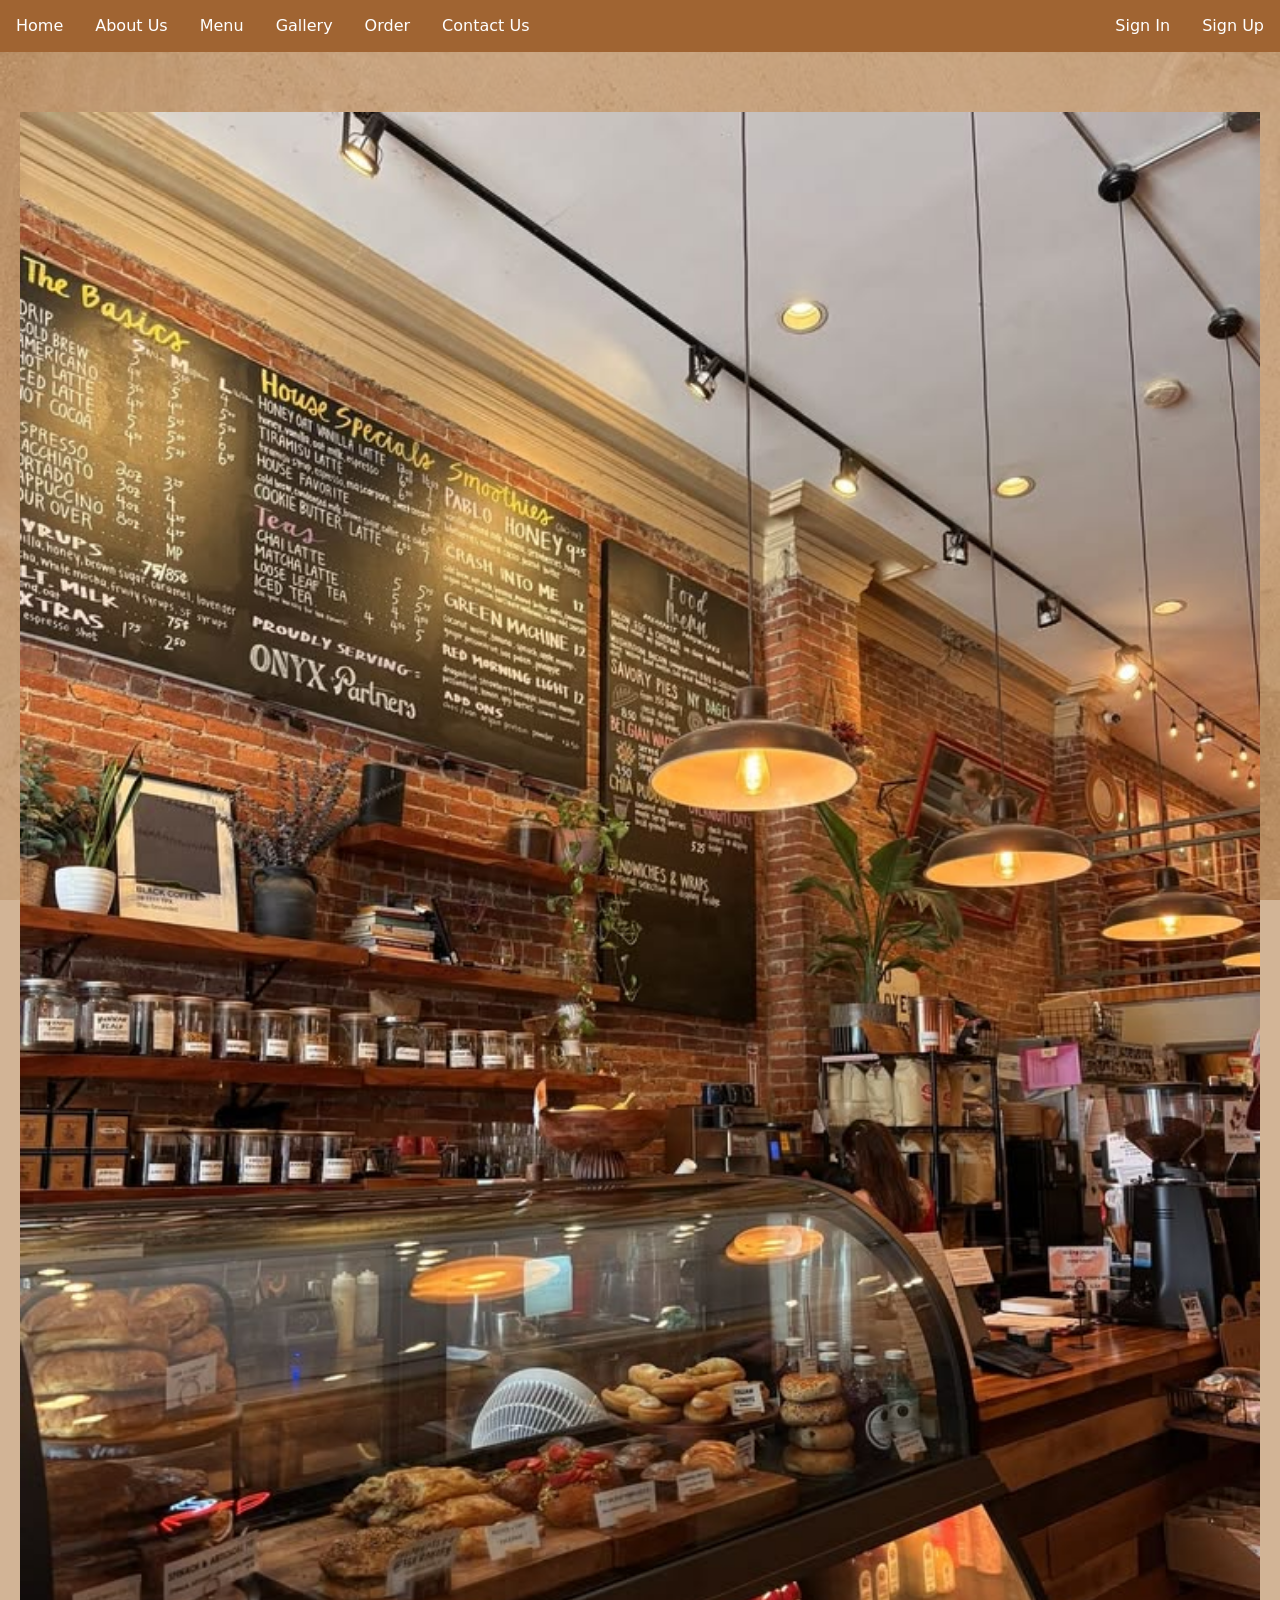
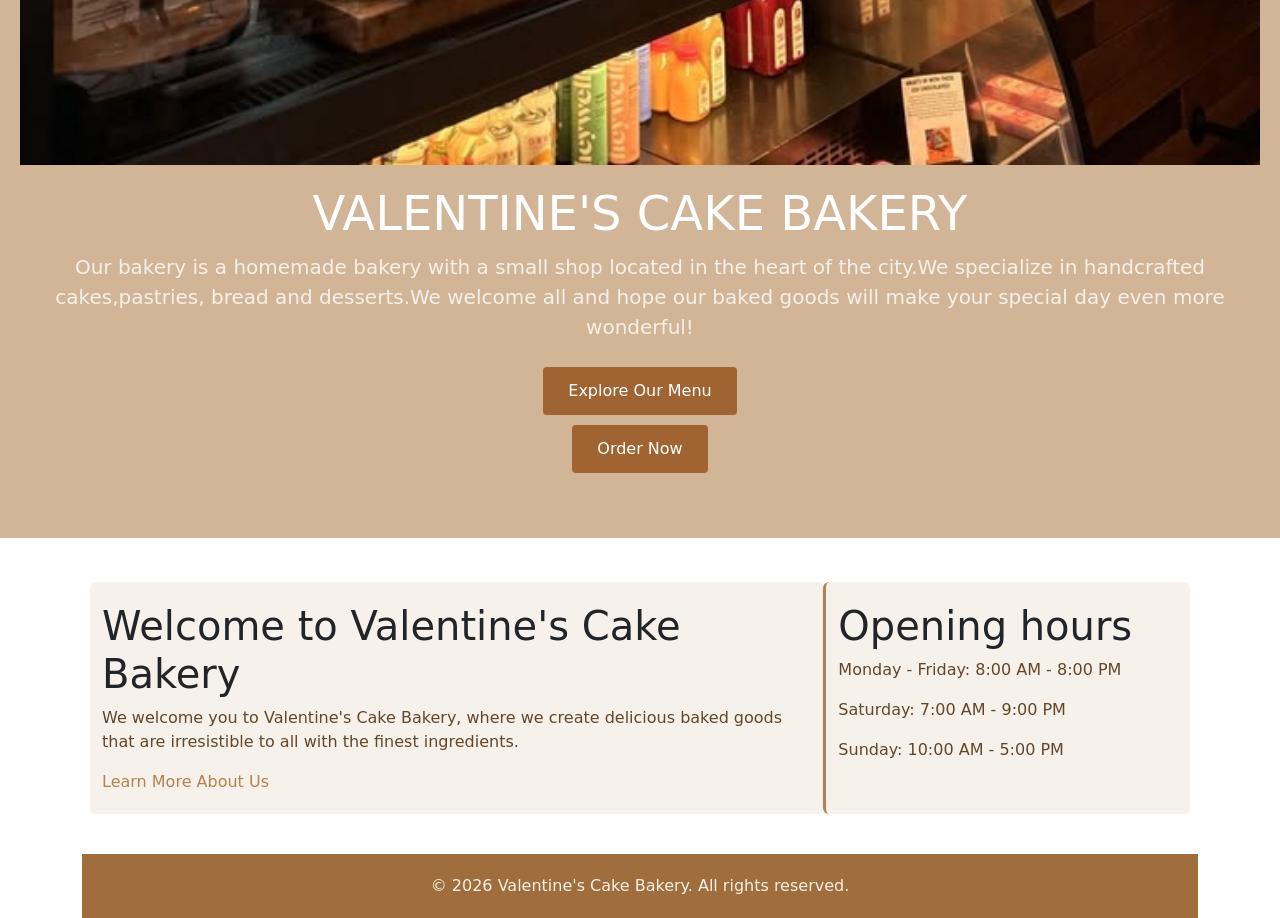
<file: index.html>
<!DOCTYPE html>
<html lang="en">
<head>
    <meta charset="UTF-8">
    <meta http-equiv="X-UA-Compatible" content="IE=edge">
    <meta name="viewport" content="width=device-width, initial-scale=1.0">
    <title>VALENTINE'S CAKE BAKERY</title>
    <link rel="stylesheet" href="css/style.css">
 <link href="https://cdn.jsdelivr.net/npm/bootstrap@5.3.8/dist/css/bootstrap.min.css" rel="stylesheet" integrity="sha384-sRIl4kxILFvY47J16cr9ZwB07vP4J8+LH7qKQnuqkuIAvNWLzeN8tE5YBujZqJLB" crossorigin="anonymous">
</head>
<body>
    <div class="toplink">
        <div class="nav-links">
        <a href="index.html">Home</a>
        <a href="about.html">About Us</a>
        <a href="menu.html">Menu</a>
        <a href="gallery.html">Gallery</a>
        <a href="order.html">Order </a>
        <a href="contact.html">Contact Us</a>
        </div>
        <div class="toplink-right">
            <a href="signin.html">Sign In</a>
            <a href="signup.html">Sign Up</a>
        </div>
    <button class="menu-toggle" onclick="toggleMenu()">☰</button>
    </div>

    <div class="banner">
        <img src="images//image/banner.jpg" alt="Banner Image">
        <h1>VALENTINE'S CAKE BAKERY</h1>
        <p>Our bakery is a homemade bakery with a small shop located in the heart of the city.We specialize in handcrafted cakes,pastries, bread and desserts.We welcome all and hope our baked goods will make your special day even more wonderful!</p>
    <a href="menu.html" >Explore Our Menu</a>
    <a href="order.html" >Order Now</a>
    </div>
<div class="container mt-4">
    <div class=" row ">
        <div class="col-md-8 content">
            <h1>Welcome to Valentine's Cake Bakery</h1>
            <p>We welcome you to Valentine's Cake Bakery, where we create delicious baked goods that are irresistible to all with the finest ingredients.</p>
       <a href="about.html" >Learn More About Us</a>
        </div>
        
        <div class="col-md-4 right_side_bar">
            <h1>Opening hours</h1>
            <p>Monday - Friday: 8:00 AM - 8:00 PM</p>
            <p>Saturday: 7:00 AM - 9:00 PM</p>
            <p>Sunday: 10:00 AM - 5:00 PM</p>

        </div>
        </div>
        <div class="footer">
            <p>&copy; 2026 Valentine's Cake Bakery. All rights reserved.</p>
        </div>
        <script src="https://cdn.jsdelivr.net/npm/bootstrap@5.3.8/dist/js/bootstrap.bundle.min.js" integrity="sha384-FKyoEForCGlyvwx9Hj09JcYn3nv7wiPVlz7YYwJrWVcXK/BmnVDxM+D2scQbITxI" crossorigin="anonymous"></script>
  
<script src="js/main.js"></script>
</body>
</html>
</file>
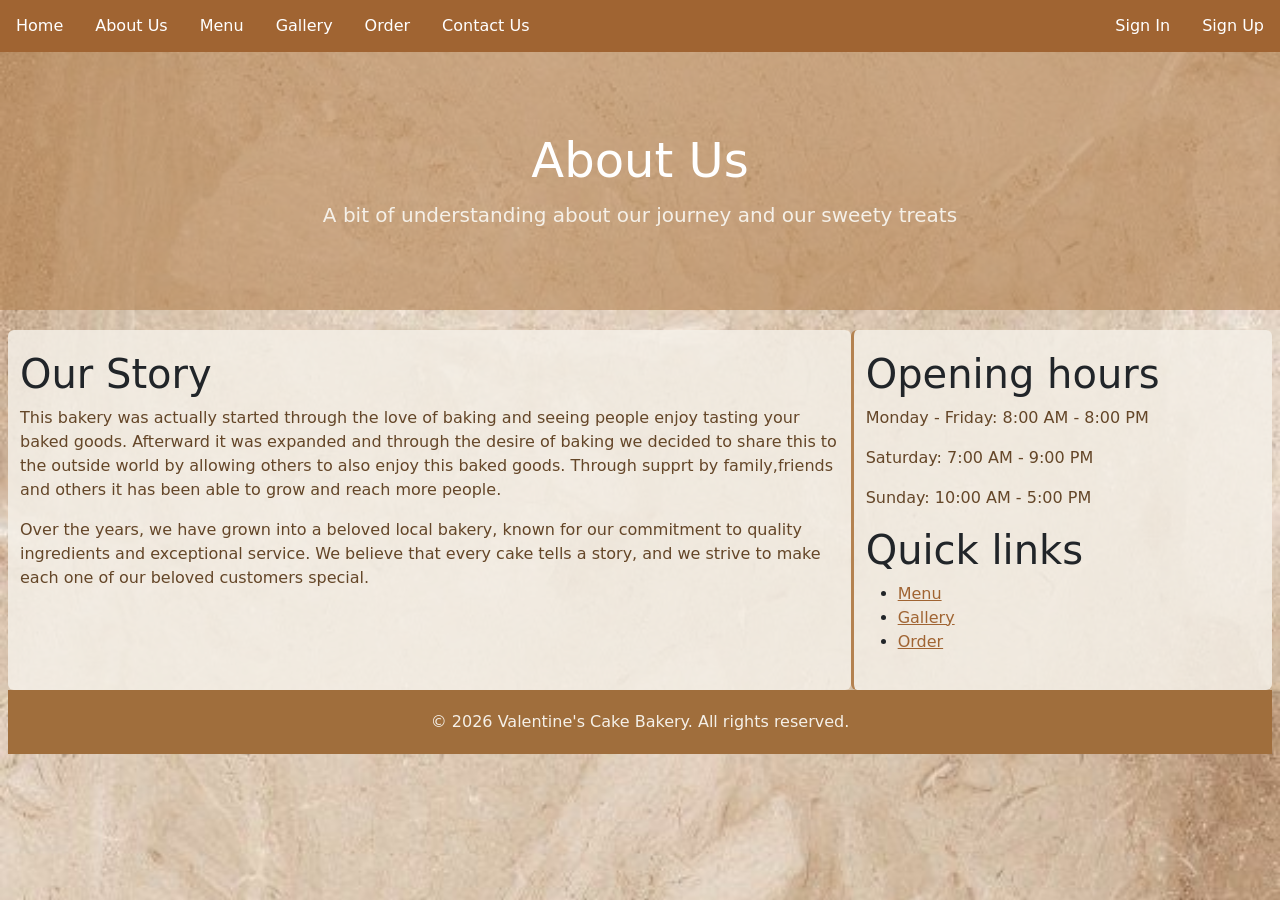
<file: about.html>
<!DOCTYPE html>
<html lang="en">
<head>
    <meta charset="UTF-8">
    <meta http-equiv="X-UA-Compatible" content="IE=edge">
    <meta name="viewport" content="width=device-width, initial-scale=1.0">
    <title>About Us - VALENTINE'S CAKE BAKERY</title>
    <link rel="stylesheet" href="css/style.css">
     <link href="https://cdn.jsdelivr.net/npm/bootstrap@5.3.8/dist/css/bootstrap.min.css" rel="stylesheet" integrity="sha384-sRIl4kxILFvY47J16cr9ZwB07vP4J8+LH7qKQnuqkuIAvNWLzeN8tE5YBujZqJLB" crossorigin="anonymous">

</head>
<body>
    <div class="toplink">
        <div class="nav-links">
            <a href="index.html">Home</a>
            <a href="about.html">About Us</a>
            <a href="menu.html">Menu</a>
            <a href="gallery.html">Gallery</a>
            <a href="order.html">Order </a>
        <a href="contact.html">Contact Us</a>
        </div>
        <div class="toplink-right">
            <a href="signin.html">Sign In</a>
            <a href="signup.html">Sign Up</a>
        </div>
        <button class="menu-toggle" onclick="toggleMenu()">☰</button>
    </div>

    <div class="banner">
        <h1>About Us</h1>
        <p>A bit of understanding about our journey and our sweety treats</p>
    </div>
<div class=""container mt-4">
    <div class="row">
    <div class="col-md-8 content">
        <h1>Our Story</h1>
        <p>This bakery was actually started through the love of baking and seeing people enjoy tasting your baked goods. Afterward it was expanded and through the desire of baking we decided to share this to the outside world by allowing others to also enjoy this baked goods. Through supprt by family,friends and others it has been able to grow and reach more people.</p>
        <p>Over the years, we have grown into a beloved local bakery, known for our commitment to quality ingredients and exceptional service. We believe that every cake tells a story, and we strive to make each one of our beloved customers special.</p>
    </div>

    <div class="col-md-4 right_side_bar">
        <h1>Opening hours</h1>
        <p>Monday - Friday: 8:00 AM - 8:00 PM</p>
        <p>Saturday: 7:00 AM - 9:00 PM</p>
        <p>Sunday: 10:00 AM - 5:00 PM</p>

        <h1>Quick links</h1>
        <ul>
            <li><a href="menu.html">Menu</a></li>
            <li><a href="gallery.html">Gallery</a></li>
            <li><a href="order.html">Order</a></li>
        </ul>
    </div>

    <div class="footer">
        <p>&copy; 2026 Valentine's Cake Bakery. All rights reserved.</p>
    </div>
    <script src="https://cdn.jsdelivr.net/npm/bootstrap@5.3.8/dist/js/bootstrap.bundle.min.js" integrity="sha384-FKyoEForCGlyvwx9Hj09JcYn3nv7wiPVlz7YYwJrWVcXK/BmnVDxM+D2scQbITxI" crossorigin="anonymous"></script>
  <script src="js/main.js"></script>
</body>
</html>
</file>
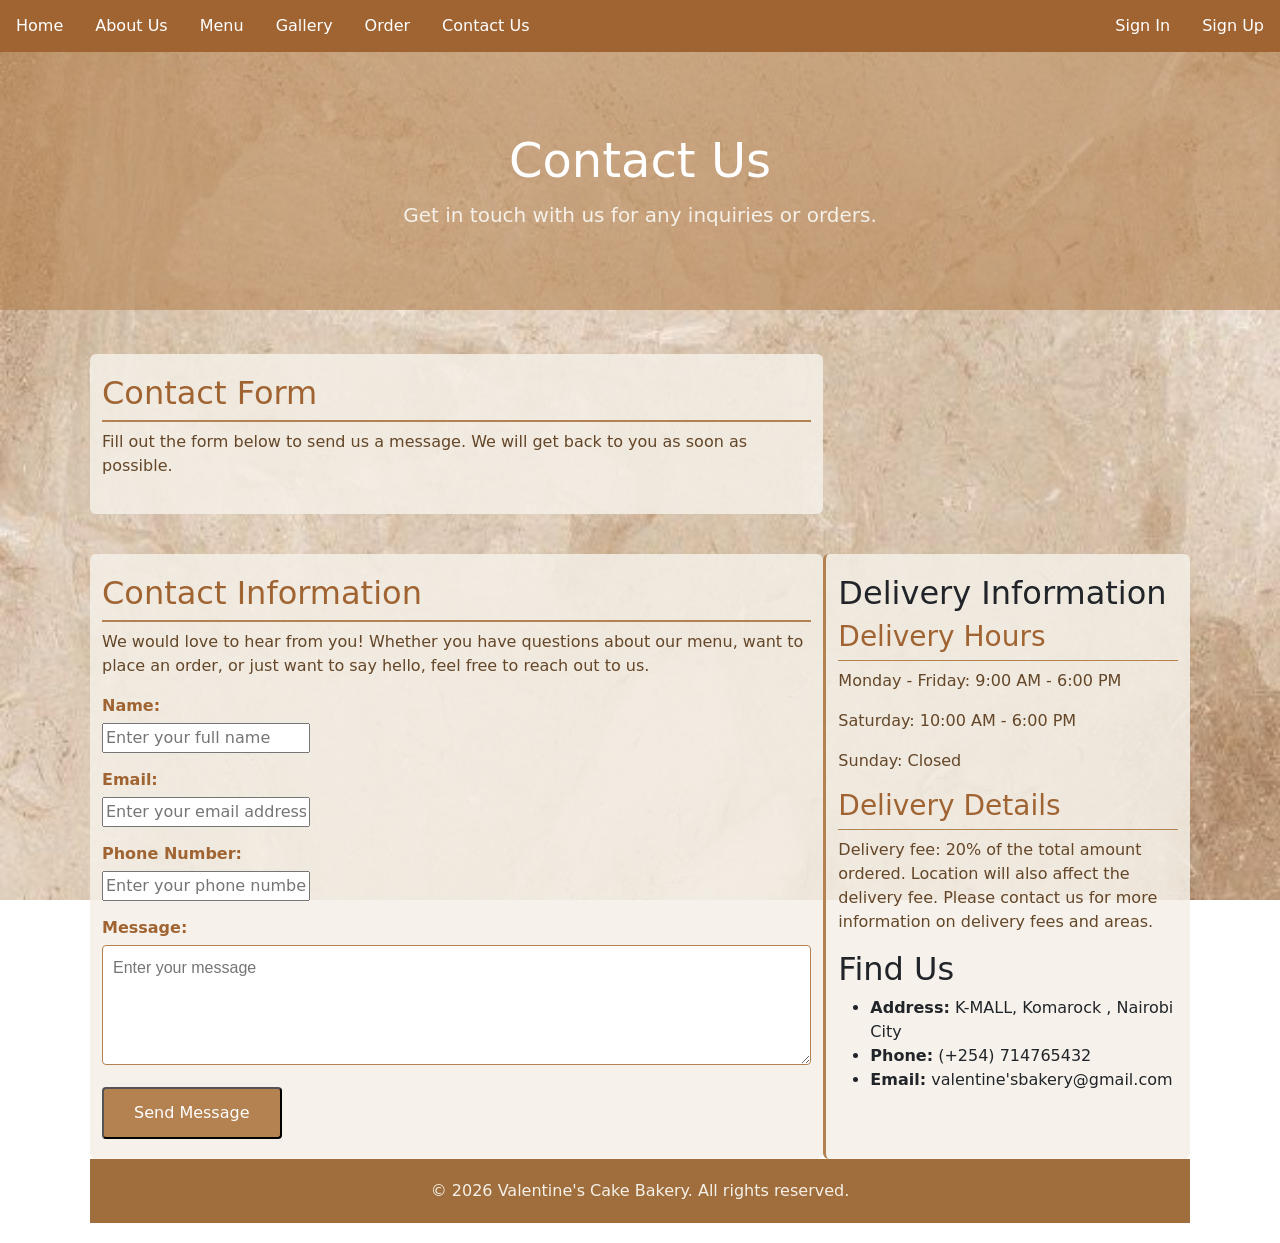
<file: contact.html>
<!DOCTYPE html>
<html lang="en">
<head>
    <meta charset="UTF-8">
    <meta http-equiv="X-UA-Compatible" content="IE=edge">
    <meta name="viewport" content="width=device-width, initial-scale=1.0">
    <title>About Us - VALENTINE'S CAKE BAKERY</title>
    <link rel="stylesheet" href="css/style.css">  
    <link href="https://cdn.jsdelivr.net/npm/bootstrap@5.3.8/dist/css/bootstrap.min.css" rel="stylesheet" integrity="sha384-sRIl4kxILFvY47J16cr9ZwB07vP4J8+LH7qKQnuqkuIAvNWLzeN8tE5YBujZqJLB" crossorigin="anonymous">
</head>
<body>
    <div class="toplink">
        <div class="nav-links">
            <a href="index.html">Home</a>
            <a href="about.html">About Us</a>
            <a href="menu.html">Menu</a>
            <a href="gallery.html">Gallery</a>
            <a href="order.html">Order </a>
        <a href="contact.html">Contact Us</a>
        </div>
        <div class="toplink-right">
            <a href="signin.html">Sign In</a>
            <a href="signup.html">Sign Up</a>
        </div>
        <button class="menu-toggle" onclick="toggleMenu()">☰</button>
    </div>
    <div class="banner">
        <h1>Contact Us</h1>
        <p>Get in touch with us for any inquiries or orders.</p>
    </div>

    <div class="container mt-4">
        <div class="row">
            <div class="col-md-8 content">
                <h2>Contact Form</h2>
                <p>Fill out the form below to send us a message. We will get back to you as soon as possible.</p>
            </div>
        </div>
    <div class="row">
        <div class="col-md-8 content">
            <h2>Contact Information</h2>
            <p>We would love to hear from you! Whether you have questions about our menu, want to place an order, or just want to say hello, feel free to reach out to us.</p>
           <form id="contactForm">
                <div class="form-group">
                    <label for="name">Name:</label>
                    <input type="text" id="name" name="name" placeholder="Enter your full name" required>
                </div>
                <div class="form-group">
                    <label for="email">Email:</label>
                    <input type="email" id="email" name="email" placeholder="Enter your email address" required>
                </div>
                    <div class="form-group">
                    <label for="phone">Phone Number:</label>
                    <input type="tel" id="phone" name="phone" placeholder="Enter your phone number" required>
                </div>
                <div class="form-group">
                    <label for="message">Message:</label>
                    <textarea id="message" name="message" placeholder="Enter your message" ></textarea>
                </div>
                <button type="submit">Send Message</button>
            </form>
            </div>
           
           <div class="col-md-4 right_side_bar">
            <h2>Delivery Information</h2>
                        <h3>Delivery Hours</h3>
                        <p>Monday - Friday: 9:00 AM - 6:00 PM</p>
                        <p>Saturday: 10:00 AM - 6:00 PM</p>
                        <p>Sunday: Closed</p>
                        <h3>Delivery Details</h3>
                        <p>Delivery fee: 20% of the total amount ordered. Location will also affect the delivery fee. Please contact us for more information on delivery fees and areas.</p>
                      <h2>Find Us</h2>
            <ul>
                <li><strong>Address:</strong> K-MALL, Komarock , Nairobi City</li>
                <li><strong>Phone:</strong> (+254) 714765432</li>
                <li><strong>Email:</strong> valentine'sbakery@gmail.com</li>
            </ul>
                    </div>
                <div class="footer">
        <p>&copy; 2026 Valentine's Cake Bakery. All rights reserved.</p>
                </div>
                </div>
            
    <script src="https://cdn.jsdelivr.net/npm/bootstrap@5.3.8/dist/js/bootstrap.bundle.min.js" integrity="sha384-FKyoEForCGlyvwx9Hj09JcYn3nv7wiPVlz7YYwJrWVcXK/BmnVDxM+D2scQbITxI" crossorigin="anonymous"></script>
  <script src="js/main.js"></script>
  
</body>
</html>
</file>
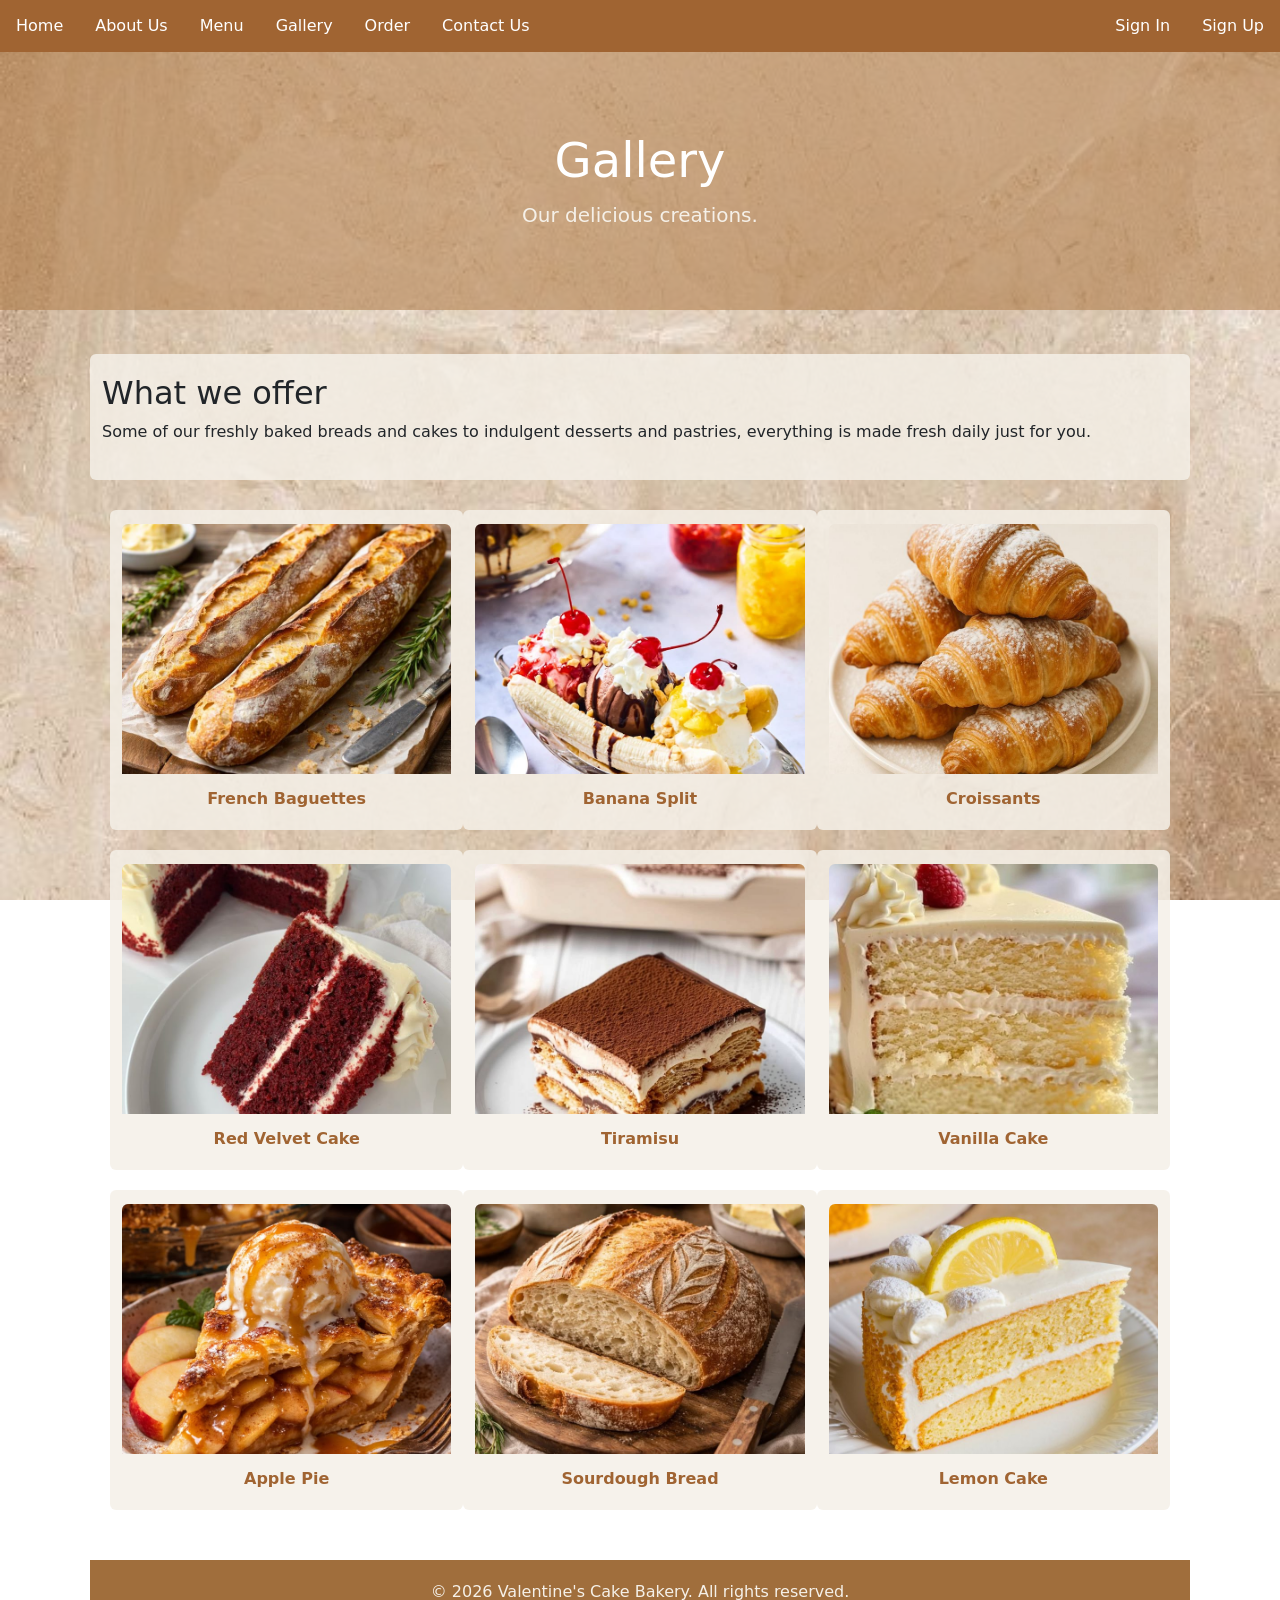
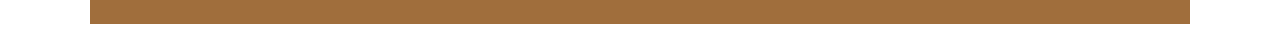
<file: gallery.html>
<!DOCTYPE html>
<html lang="en">
<head>
    <meta charset="UTF-8">
    <meta http-equiv="X-UA-Compatible" content="IE=edge">
    <meta name="viewport" content="width=device-width, initial-scale=1.0">
    <title>Gallery - VALENTINE'S CAKE BAKERY</title>
    <link rel="stylesheet" href="css/style.css">
     <link href="https://cdn.jsdelivr.net/npm/bootstrap@5.3.8/dist/css/bootstrap.min.css" rel="stylesheet" integrity="sha384-sRIl4kxILFvY47J16cr9ZwB07vP4J8+LH7qKQnuqkuIAvNWLzeN8tE5YBujZqJLB" crossorigin="anonymous">

</head>
<body>
    <div class="toplink">
    <div class="nav-links">
        <a href="index.html">Home</a>
        <a href="about.html">About Us</a>
        <a href="menu.html">Menu</a>
        <a href="gallery.html">Gallery</a>
        <a href="order.html">Order </a>
        <a href="contact.html">Contact Us</a>
        </div>
        <div class="toplink-right">
            <a href="signin.html">Sign In</a>
            <a href="signup.html">Sign Up</a>
        </div>
        <button class="menu-toggle" onclick="toggleMenu()">☰</button>
    </div>

    <div class="banner">
        <h1>Gallery</h1>
        <p>Our delicious creations.</p>
    </div>

    <div class="container mt-4">
    <div class="row">
        <div class="col-12 content-full">
            <h2>What we offer</h2>
            <p>Some of our  freshly baked breads and cakes to indulgent desserts and pastries, everything is made fresh daily just for you.</p>
        </div>
        <div class="gallery">


        <div class="row">
        <div class="col-md-4 gallery-item">
            <img src="images//image/gallery/baguette.jpg" alt="French Baguettes">
            <p>French Baguettes</p>
        </div>
        <div class="col-md-4 gallery-item">
            <img src="images//image/gallery/banana-split.jpg" alt="Banana Split">
            <p>Banana Split</p>
        </div>
        <div class="col-md-4 gallery-item">
            <img src="images//image/gallery/croissants.jpg" alt="Croissants">
            <p>Croissants</p>
        </div>
        <div class="col-md-4 gallery-item">
            <img src="images//image/gallery/red-velvet.jpg" alt="Red Velvet Cake">
            <p>Red Velvet Cake</p>
        </div>
        <div class="col-md-4 gallery-item">
            <img src="images//image/gallery/tiramisu.jpg" alt="Tiramisu">
            <p>Tiramisu</p>
        </div>
        <div class="col-md-4 gallery-item">
            <img src="images//image/gallery/vanilla-cake.jpg" alt="Vanilla Cake">
            <p>Vanilla Cake</p>
        </div>
        <div class="col-md-4 gallery-item">
            <img src="images//image/gallery/apple-pie.jpg" alt="Apple Pie">
            <p>Apple Pie</p>
        </div>
        <div class="col-md-4 gallery-item">
            <img src="images//image/gallery/sourdough.jpg" alt="Sourdough Bread">
            <p>Sourdough Bread</p>
        </div>
        <div class="col-md-4 gallery-item">
            <img src="images//image/gallery/lemon.jpg" alt="Lemon Cake">
            <p>Lemon Cake</p>
        </div>
    </div>
        </div>

   
    <div class="footer">
        <p>&copy; 2026 Valentine's Cake Bakery. All rights reserved.</p>
    </div>
    <script src="https://cdn.jsdelivr.net/npm/bootstrap@5.3.8/dist/js/bootstrap.bundle.min.js" integrity="sha384-FKyoEForCGlyvwx9Hj09JcYn3nv7wiPVlz7YYwJrWVcXK/BmnVDxM+D2scQbITxI" crossorigin="anonymous"></script>
  <script src="js/main.js"></script>
</body>
</html>
</file>
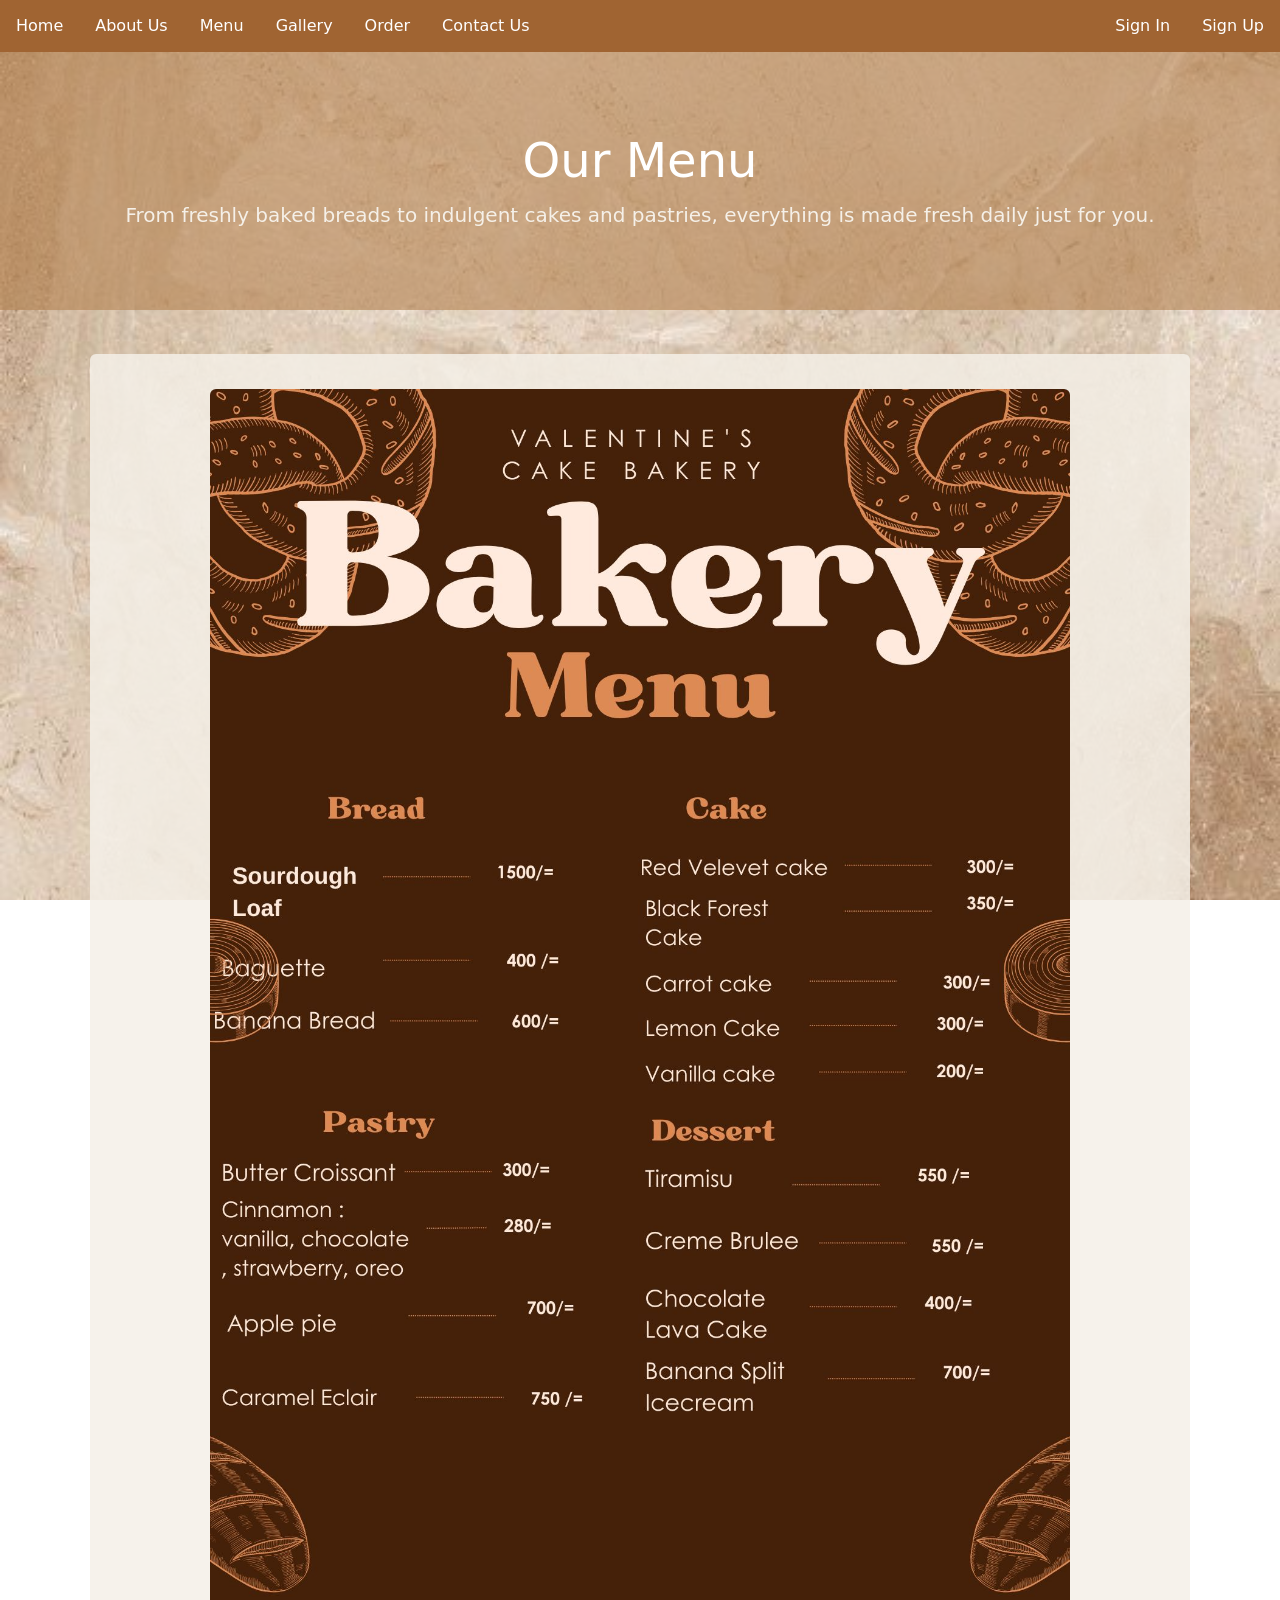
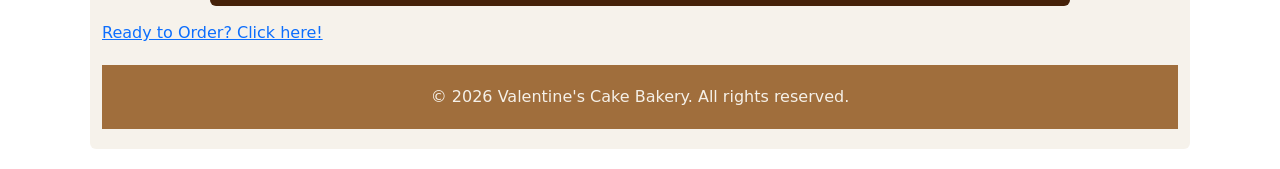
<file: menu.html>
<!DOCTYPE html>
<html lang="en">    
<head>
    <meta charset="UTF-8">
    <meta http-equiv="X-UA-Compatible" content="IE=edge">
    <meta name="viewport" content="width=device-width, initial-scale=1.0">
    <title>Menu - VALENTINE'S CAKE BAKERY</title>
    <link rel="stylesheet" href="css/style.css">
     <link href="https://cdn.jsdelivr.net/npm/bootstrap@5.3.8/dist/css/bootstrap.min.css" rel="stylesheet" integrity="sha384-sRIl4kxILFvY47J16cr9ZwB07vP4J8+LH7qKQnuqkuIAvNWLzeN8tE5YBujZqJLB" crossorigin="anonymous">

</head>
<body>
    <div class="toplink">
        <div class="nav-links">
        <a href="index.html">Home</a>
        <a href="about.html">About Us</a>
        <a href="menu.html">Menu</a>
        <a href="gallery.html">Gallery</a>
        <a href="order.html">Order </a>
        <a href="contact.html">Contact Us</a>
        </div>
        <div class="toplink-right">
            <a href="signin.html">Sign In</a>
            <a href="signup.html">Sign Up</a>
        </div>
        <button class="menu-toggle" onclick="toggleMenu()">☰</button>
    </div>

    <div class="banner">
        <h1>Our Menu</h1>
        <p>From freshly baked breads to indulgent cakes and pastries, everything is made fresh daily just for you.</p>
    </div>
    <div class="container mt-4">
        <div class="row">
            <div class="col-12 content-full">
              
    <div class="col-12 menu-image">
        <img src="images//image/menu.jpg" alt="Menu Image">
      <a href="order.html">Ready to Order? Click here!</a>
    </div>
            

            <div class="footer">
                <p>&copy; 2026 Valentine's Cake Bakery. All rights reserved.</p>
            </div>
        </div>

    </div>
    <script src="https://cdn.jsdelivr.net/npm/bootstrap@5.3.8/dist/js/bootstrap.bundle.min.js" integrity="sha384-FKyoEForCGlyvwx9Hj09JcYn3nv7wiPVlz7YYwJrWVcXK/BmnVDxM+D2scQbITxI" crossorigin="anonymous"></script>
  <script src="js/main.js"></script>
</body>
</html>
</file>
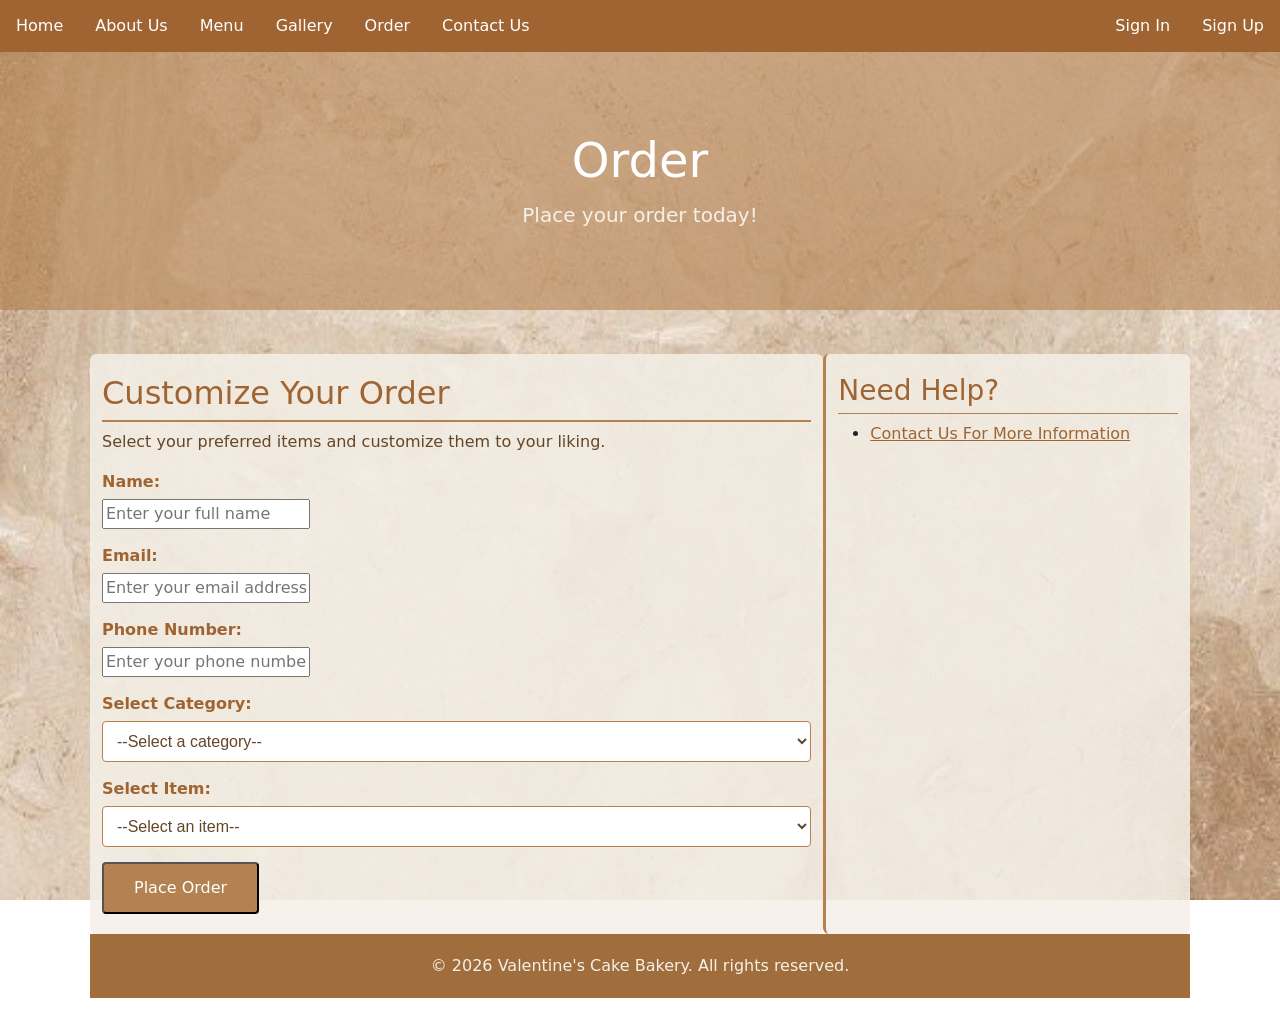
<file: order.html>
<!DOCTYPE html>
<html lang="en">       
<head>
    <meta charset="UTF-8">
    <meta http-equiv="X-UA-Compatible" content="IE=edge">
    <meta name="viewport" content="width=device-width, initial-scale=1.0">
    <title>Order - VALENTINE'S CAKE BAKERY</title>
    <link rel="stylesheet" href="css/style.css">
     <link href="https://cdn.jsdelivr.net/npm/bootstrap@5.3.8/dist/css/bootstrap.min.css" rel="stylesheet" integrity="sha384-sRIl4kxILFvY47J16cr9ZwB07vP4J8+LH7qKQnuqkuIAvNWLzeN8tE5YBujZqJLB" crossorigin="anonymous">

</head>
<body>
    <div class="toplink">
        <div class="nav-links">
        <a href="index.html">Home</a>
        <a href="about.html">About Us</a>
        <a href="menu.html">Menu</a>
        <a href="gallery.html">Gallery</a>
        <a href="order.html">Order </a>
        <a href="contact.html">Contact Us</a>
        </div>
        <div class="toplink-right">
            <a href="signin.html">Sign In</a>
            <a href="signup.html">Sign Up</a>
        </div>
        <button class="menu-toggle" onclick="toggleMenu()">☰</button>
    </div>

    <div class="banner">
        <h1>Order</h1>
        <p>Place your order today!</p>
    </div>

    <div class="container mt-4">
    <div class="row">
        <div class="col-md-8 content">
            <h2>Customize Your Order</h2>
            <p>Select your preferred items and customize them to your liking.</p>

            <form id="orderForm">
                <div class="form-group">
                    <label for="name">Name:</label>
                    <input type="text" id="name" name="name" placeholder="Enter your full name" required>
                </div>
                <div class="form-group">
                    <label for="email">Email:</label>
                    <input type="email" id="email" name="email" placeholder="Enter your email address" required>
                </div>  
                <div class="form-group
">
                    <label for="phone">Phone Number:</label>
                    <input type="tel" id="phone" name="phone" placeholder="Enter your phone number" required>   
                </div>
                <div class="form-group">
                    <label for="category">Select Category:</label>
                    <select id="category" name="category" required>
                        <option value="">--Select a category--</option>
                        <option value="cakes">Cakes</option>
                        <option value="bread">Bread</option>
                        <option value="pastries">Pastries</option>
                        <option value="dessert">Dessert</option>
                    </select>
                </div>
                <div class="form-group">
                    <label for="item">Select Item:</label>
                    <select id="item" name="item" required>
                        <option value="">--Select an item--</option>
                    </select>
                </div>
                <button type="submit">Place Order</button>
            </form>
        </div>
    

    <div class="col-md-4 right_side_bar">
  <h3>Need Help?</h3>
        <ul>
            <li><a href="contact.html">Contact Us For More Information</a></li>
        </ul>
    </div>

    <div class="footer">
        <p>&copy; 2026 Valentine's Cake Bakery. All rights reserved.</p>
    </div>
    <script src="https://cdn.jsdelivr.net/npm/bootstrap@5.3.8/dist/js/bootstrap.bundle.min.js" integrity="sha384-FKyoEForCGlyvwx9Hj09JcYn3nv7wiPVlz7YYwJrWVcXK/BmnVDxM+D2scQbITxI" crossorigin="anonymous"></script>
  <script src="js/main.js"></script>
  <script src="js/validation.js">  </script>
</body>
</html>
</file>
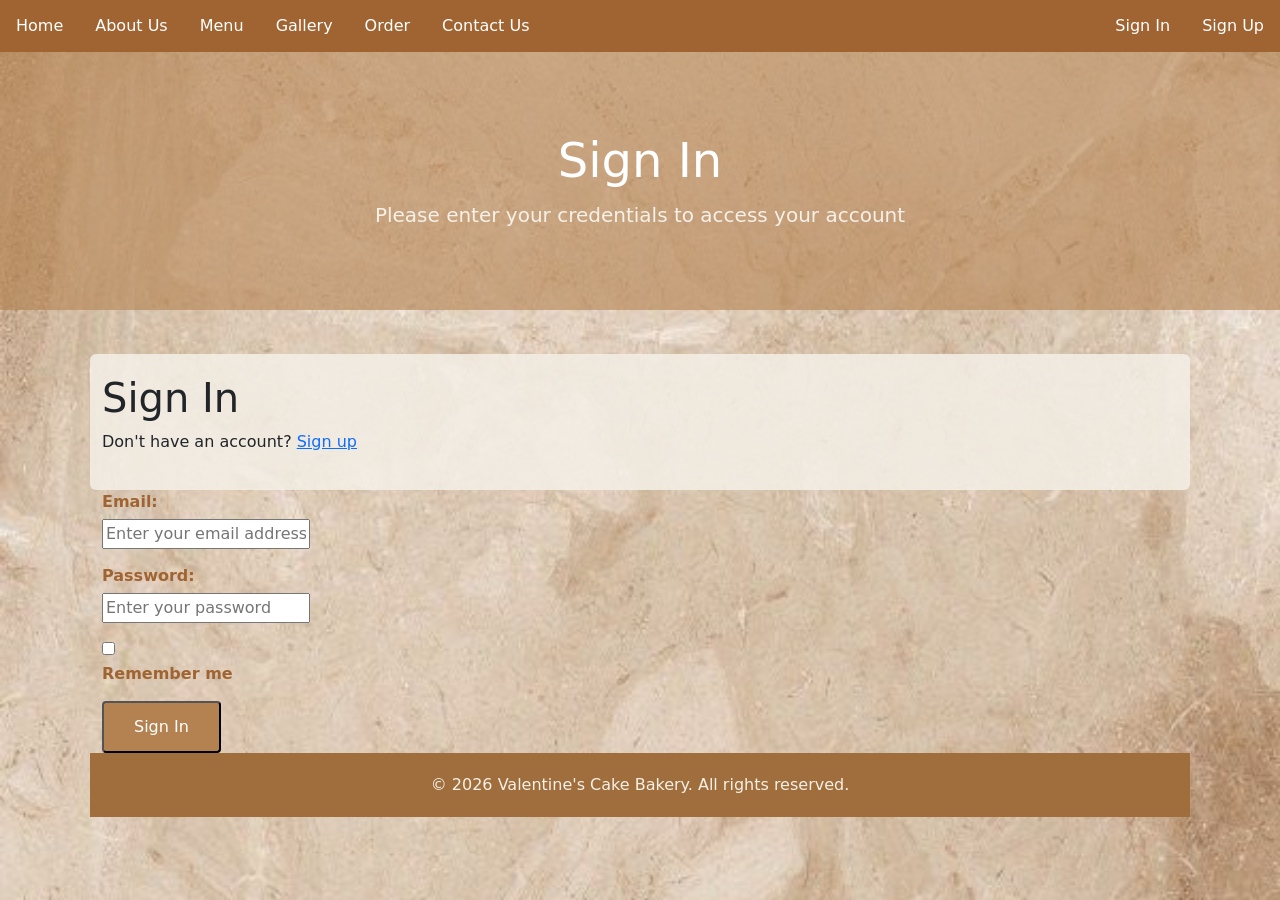
<file: signin.html>
<!DOCTYPE html>
<html lang="en">
<head>
    <meta charset="UTF-8">
    <meta http-equiv="X-UA-Compatible" content="IE=edge">
    <meta name="viewport" content="width=device-width, initial-scale=1.0">
    <title>Sign In - VALENTINE'S CAKE BAKERY</title>
    <link rel="stylesheet" href="css/style.css">
     <link href="https://cdn.jsdelivr.net/npm/bootstrap@5.3.8/dist/css/bootstrap.min.css" rel="stylesheet" integrity="sha384-sRIl4kxILFvY47J16cr9ZwB07vP4J8+LH7qKQnuqkuIAvNWLzeN8tE5YBujZqJLB" crossorigin="anonymous">
</head>
<body>
    <div class="toplink">
        <div class="nav-links">
            <a href="index.html">Home</a>
            <a href="about.html">About Us</a>
            <a href="menu.html">Menu</a>
            <a href="gallery.html">Gallery</a>
            <a href="order.html">Order </a>
            <a href="contact.html">Contact Us</a>
        </div>
        <div class="toplink-right">
            <a href="signin.html">Sign In</a>
            <a href="signup.html">Sign Up</a>
        </div>
        <button class="menu-toggle" onclick="toggleMenu()">☰</button>
    </div>

    <div class="banner">
        <h1>Sign In</h1>
        <p>Please enter your credentials to access your account</p>
    </div>

    <div class="container mt-4">
<div class="row">
    <div class="col-12 content-full">
        <h1>Sign In</h1>
        <p>Don't have an account? <a href="signup.html">Sign up</a></p>
    </div>
<form id="signinForm">
    <div class="form-group">
        <label for="email">Email:</label>
        <input type="email" id="email" name="email" placeholder="Enter your email address" required>
    </div>
    <div class="form-group">
        <label for="password">Password:</label>
        <input type="password" id="password" name="password" placeholder="Enter your password" required>
    </div>
    <div class="form-group">
        <input type="checkbox" id="remember" name="remember">
        <label for="remember">Remember me</label>
    </div>
    <button type="submit">Sign In</button>
</form>
    <div class="footer">
        <p>&copy; 2026 Valentine's Cake Bakery. All rights reserved.</p>
    </div>
    <script src="https://cdn.jsdelivr.net/npm/bootstrap@5.3.8/dist/js/bootstrap.bundle.min.js" integrity="sha384-FKyoEForCGlyvwx9Hj09JcYn3nv7wiPVlz7YYwJrWVcXK/BmnVDxM+D2scQbITxI" crossorigin="anonymous"></script>
<script src="js/main.js"></script>
<script src="js/validation.js"></script>
</body>
</html>
</file>
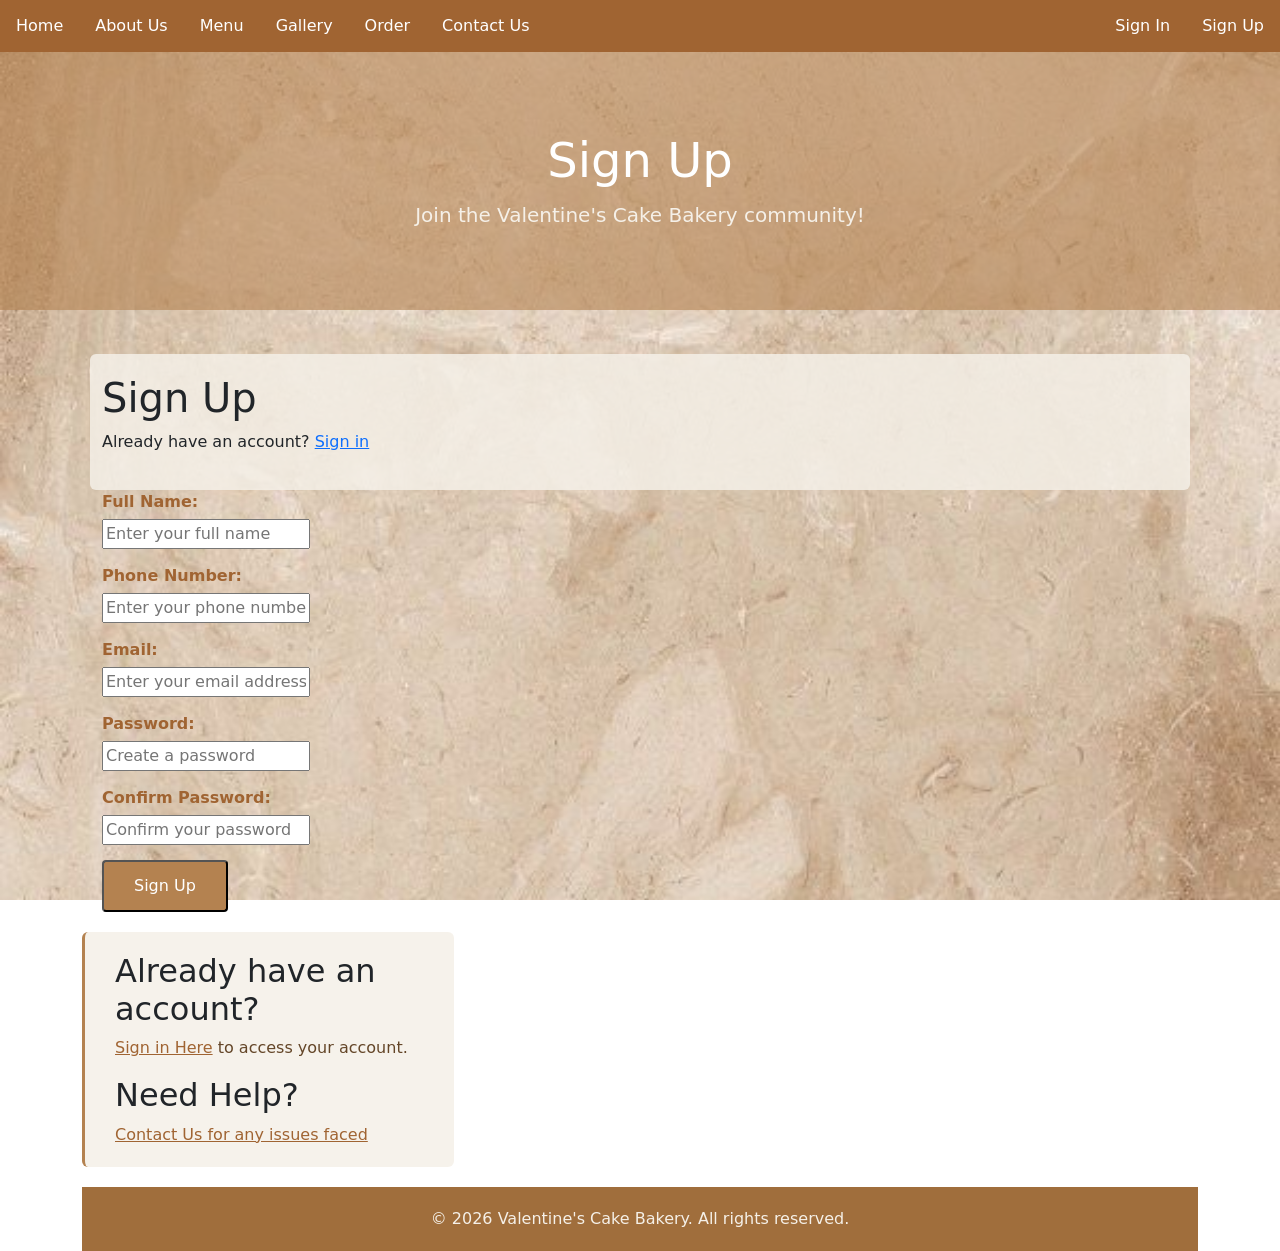
<file: signup.html>
<!DOCTYPE html>
<html lang="en">
<head>
    <meta charset="UTF-8">
    <meta http-equiv="X-UA-Compatible" content="IE=edge">
    <meta name="viewport" content="width=device-width, initial-scale=1.0">
    <title>Sign Up - VALENTINE'S CAKE BAKERY</title>
    <link rel="stylesheet" href="css/style.css">
     <link href="https://cdn.jsdelivr.net/npm/bootstrap@5.3.8/dist/css/bootstrap.min.css" rel="stylesheet" integrity="sha384-sRIl4kxILFvY47J16cr9ZwB07vP4J8+LH7qKQnuqkuIAvNWLzeN8tE5YBujZqJLB" crossorigin="anonymous">

</head>
<body>
    <div class="toplink">
        <div class="nav-links">
        <a href="index.html">Home</a>
        <a href="about.html">About Us</a>
        <a href="menu.html">Menu</a>
        <a href="gallery.html">Gallery</a>
        <a href="order.html">Order </a>
        <a href="contact.html">Contact Us</a>
        </div>
        <div class="toplink-right">
            <a href="signin.html">Sign In</a>
            <a href="signup.html">Sign Up</a>
        </div>
        <button class="menu-toggle" onclick="toggleMenu()">☰</button>
    </div>

    <div class="banner">
        <h1>Sign Up</h1>
        <p>Join the Valentine's Cake Bakery community!</p>
    </div>
<div class="container mt-4">
    <div class="row">
        <div class="col-12 content-full">
            <h1>Sign Up</h1>
            <p>Already have an account? <a href="signin.html">Sign in</a></p>
        </div>

        <form id="signupForm">
            <div class="form-group">
                <label for="name">Full Name:</label>
                <input type="text" id="name" name="name" placeholder="Enter your full name" required>
            </div>
            <div class="form-group">
                <label for="phone">Phone Number:</label>
                <input type="tel" id="phone" name="phone" placeholder="Enter your phone number" required>
            </div>
            <div class="form-group">
                <label for="email">Email:</label>
                <input type="email" id="email" name="email" placeholder="Enter your email address" required>
            </div>
            <div class="form-group">
                <label for="password">Password:</label>
                <input type="password" id="password" name="password" placeholder="Create a password" required>
            </div>
            <div class="form-group">
                <label for="confirmPassword">Confirm Password:</label>
                <input type="password" id="confirmPassword" name="confirmPassword" placeholder="Confirm your password" required>
            </div>
            <button type="submit">Sign Up</button>
        </form>
    </div>

    <div class="col-md-4 right_side_bar">
        <h2>Already have an account?</h2>
        <p><a href="signin.html">Sign in Here</a> to access your account.</p>

        <h2>Need Help?</h2>
        <a href="contact.html">Contact Us for any issues faced</a>
    </div>

    <div class="footer">
        <p>&copy; 2026 Valentine's Cake Bakery. All rights reserved.</p>
    </div>
<script src="https://cdn.jsdelivr.net/npm/bootstrap@5.3.8/dist/js/bootstrap.bundle.min.js" integrity="sha384-FKyoEForCGlyvwx9Hj09JcYn3nv7wiPVlz7YYwJrWVcXK/BmnVDxM+D2scQbITxI" crossorigin="anonymous"></script>
  <script src="js/main.js"></script>
  <script src="js/validation.js"></script>
</body>
</html>
</file>
<file: css/style.css>
body {
    background-image: url('../images/image/background.jpg');
    background-size: cover;
    background-attachment: fixed;
    margin: 0;
    font-family: Arial, Helvetica, sans-serif;
    line-height: 1.8;
    font-size: 16px;
    color: rgb(100, 70, 40);
}
* {
    box-sizing: border-box; 
}

    /* ------ NAVIGATION BAR ------ */
    .toplink {
        background-color: rgb(160, 100, 50);
        overflow: hidden;
        display: flex;
        align-items: center;
    }
    .nav-links {
        display: flex;
        flex: 1;
        order: 2;    
    }
    .nav-links a {
        color: #ffffff;
        text-decoration: none;
        display: block;
        padding: 14px 16px;
        white-space: nowrap;
    }
    .nav-links a:hover {
        background-color: #F5F0E8;
        color: rgb(180, 130, 80);
        text-decoration: none;
    }
    .toplink-right {
        display: flex;
        margin-left: auto;
        order: 3;
    }
    .toplink-right a {
        float: left;
        color: #ffffff;
        text-decoration: none;
        display: block;
        padding: 14px 16px;
        background-color: rgb(160, 100,50);
    }
    .toplink-right a:hover {
        background-color: #F5F0E8;
        color: rgb(180, 130, 80);    
    }
    .menu-toggle {
        display: none;
        background: none;
        color: #ffffff;
        border: none;
        padding: 14px 16px;
        font-size: 24px;
        cursor: pointer;
        order: 1;
    }


    /* ------ BANNER ------ */
    .banner {
        display: flex;
        flex-direction: column;
        justify-content: center;
        align-items: center;
        background-color: rgb(180, 130, 80, 0.6);
        text-align: center;
        padding: 60px 20px;
        
    }
    .banner img {
        width: 100%;
        height: auto;
        object-fit: cover;
        display: block;

    }
        .banner h1 {
        font-size: 48px;
        margin: 20px 0 10px 0;
        color: #ffffff;
        }   
        .banner p{
            color: #F5F0E8;
            font-size: 20px;
            margin-bottom: 20px;

        }
        .banner a {
            background-color: rgb(160, 100, 50);
            color: #ffffff;
            padding: 12px 25px;
            margin: 5px;
            text-decoration: none;
            display: inline-block;
            border-radius: 4px;
        }
        .banner a:hover {
            background-color: #F5F0E8;
            color: rgb(160, 100, 50);
        }

        /* ------ MAIN FORM ------ */
        .row {
            overflow: hidden;
            padding: 20px;
        }

        .content {
            padding: 20px;
            background-color: rgba(245, 240, 232, 0.85);
            border-radius: 6px;
        }
        .content-full {
            width: 100%;
            padding: 20px;
            background-color: rgba(245, 240, 232, 0.85);
            border-radius: 6px;
        }
        .content h2 {
            color: rgb(160, 100, 50);
            border-bottom: 2px solid rgb(180, 130, 80);
            padding-bottom: 8px;
        }
        .content p {
            color: rgb(100, 70, 40)
            

        }
        .content a {
            color: rgb(180, 130, 80);
            text-decoration: none;

        }
        .content a:hover {
            text-decoration: underline;
            color: rgb(160, 100, 50);
        }

        /* ---- SIDEBAR ------*/
        .right_side_bar {
            padding: 20px;
            padding-left: 30px;
            background-color: rgba(245, 240, 232, 0.85);
            border-radius: 6px;
            border-left: 3px solid rgb(180, 130, 80);
            
        }
        .right_side_bar h3 {
            color: rgb(160, 100, 50);
            border-bottom: 1px solid rgb(180, 130, 80);
            padding-bottom: 6px;
        }
        .right_side_bar p {
            color: rgb(100, 70, 40);
        }

        .right_side_bar a{
            color: rgb(160, 100, 50);
            text-decoration: underline;

        }
        /* ---GALLERY ----*/
        .gallery {
            overflow: hidden;
            padding: 10px 0;

        }
        .gallery-item {
            background-color: rgba(245, 240, 232, 0.85);
            border-radius: 6px;
            text-align: center;
            padding : 14px 20px;
            margin-bottom: 20px;
        }
        .gallery-item img{
            width: 100%;
            height: 250px;
            object-fit: cover;
            background-color: #F5F0E8;
            border-radius: 6px 6px 0 0;
            display: block;

        }
        .gallery-item p {
            color: rgb(160, 100,50);
            font-weight: bold;
            margin: 8px 0 0 0;
            padding: 5px;
        }

        /* ---MENU ----- */
        .menu img{
            text-align: center;
        }
        .menu-image img {
            width: 80%;
            height: auto;
            display: block;
            border-radius: 6px;
            margin: 15px auto;

        }

        /* --- FORMS ----- */
        .form-group {
            margin-bottom: 15px;
        }
        .form-group label {
            display: block;
            color: rgb(160, 100, 50);
            font-weight: bold;
            margin-bottom: 5px;
        }
        form-group input,
        .form-group select,
        .form-group textarea {
            width: 100%;
            padding: 10px;
            border: 1px solid rgb(180, 130, 80);
            border-radius: 4px;
            font-size: 16px;
            font-family: Arial, Helvetica, sans-serif;
            background-color: #fff;
            color: rgb(100,70, 40);
        }
        .form-group input:focus,
        .form-group select:focus,
        .form-group textarea:focus {
            outline: none;
            border-color: rgb(160, 100, 50);
        }
        .form-group textarea {
            height: 120px;
            resize: vertical;
        }
        .order-type label {
            display: inline;
            font-weight: normal;
            margin-right: 5px;
        }
        button[type="submit"] {
            background-color: rgb(180, 130, 80);
            color: #ffffff;
            padding: 12px 30px;
            border-radius: 4px;
            font-size: 16px;
        
        }
        button[type="submit"]:hover {
            background-color: rgb(160, 100,50);
        }

        


        /* ----FOOTER---- */
        .footer {
            background-color: rgb(160, 110, 60);
            color: #F5F0E8;
            text-align: center;
            padding: 20px;
            margin-top: 20px;
            clear: both;
        }

        .footer p {
            margin: 0;
            color: #F5F0E8;
        }

        /* --- MEDIA QUERIES ---- */
@media only screen and (max-width: 768px) {
    .nav-links a {
    text-align: left;
    padding: 14px 16px;
    border-top: 1px solid rgba(245, 240, 232, 0.85);
    }
    .nav-links {
        display: none;
        width: 100%;
        flex-direction: column;
    }
    .toplink  {
        flex-wrap: wrap;
    }
    .toplink.responsive .nav-links  {
        display: flex;
    
    }
    .toplink.right {
        margin-left: auto;
    }
    .menu-toggle {
        display: block;
        
    }
    .content {
        width: 100%;
    }
    .right_side_bar {
        width: 100%;
        margin-top: 20px;
        border-left: none;
        border-top:3px solid rgb(180, 130, 80);
    }
}
</file>
